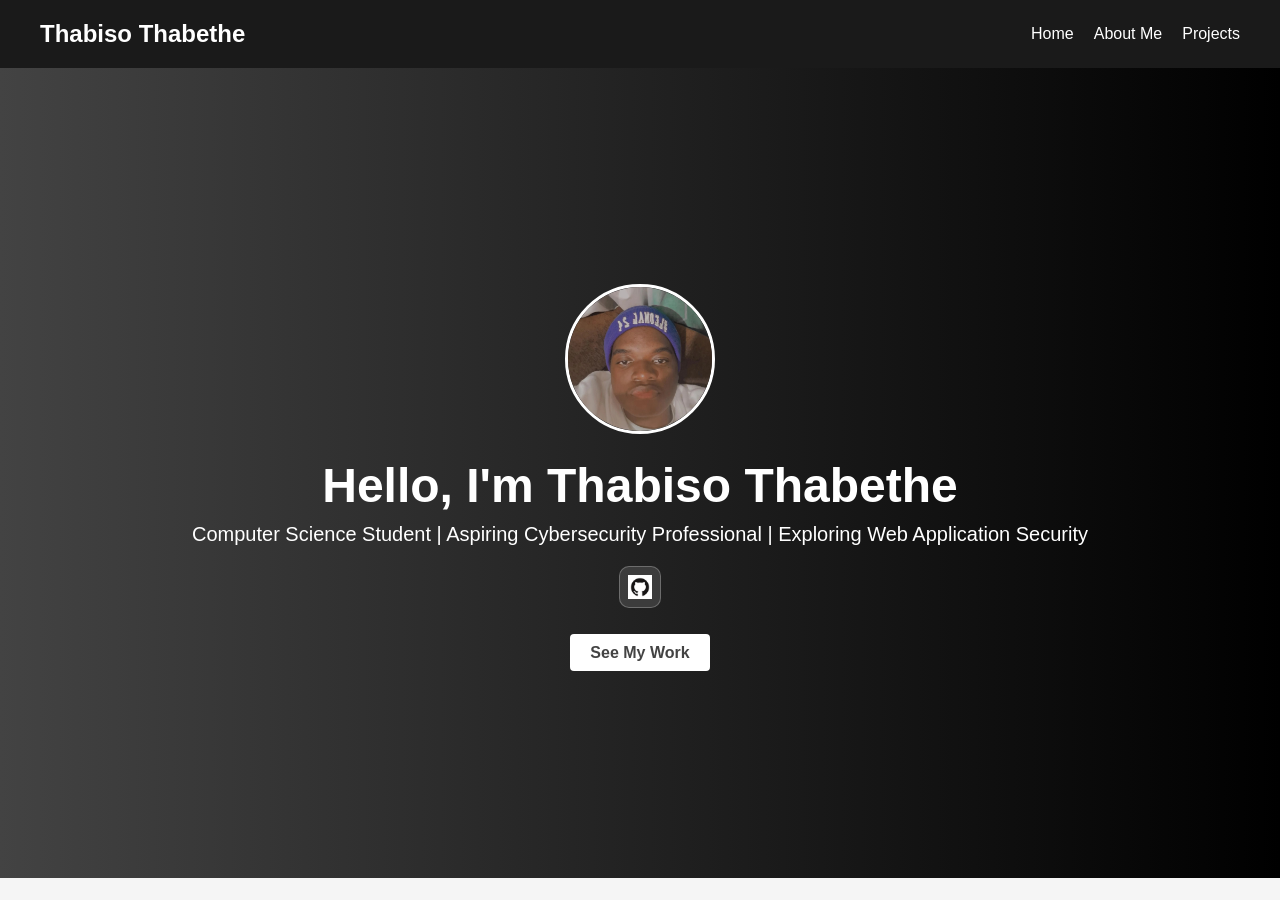
<file: index.html>
<!DOCTYPE html>
<html lang="en">
<head>
  <meta charset="UTF-8" />
  <meta name="viewport" content="width=device-width, initial-scale=1.0"/>
  <title>Thabiso's Portfolio</title>
  <link rel="stylesheet" href="CSS.css" />
</head>
<body>

<header>
  <nav>
    <div class="logo"> 
   <a href="index.html" style="text-decoration: none; color: inherit;">Thabiso Thabethe</a></div>
    <ul class="nav-links">
      <li><a href="index.html">Home</a></li>
      <li><a href="About Me.html">About Me</a></li>
      <li><a href="My Projects.html">Projects</a></li>
    </ul>
  </nav>
</header>

<section class="hero">
  <div class="hero-content">

    <img src="Images/WhatsApp Image 2026-01-14 at 22.33.39.jpeg"
         alt="Thabiso Thabethe Profile Picture"
         class="profile-pic">

    <h1>Hello, I'm Thabiso Thabethe</h1>
    <p>Computer Science Student | Aspiring Cybersecurity Professional | Exploring Web Application Security</p>

    <div class="social-buttons">
      <a class="icon-btn" href="https://github.com/Thabiso67" target="_blank" rel="noopener">
        <img src="Images/GitHub-Logo.png" alt="GitHub" class="social-icon-small">
      </a>

    </div>

    <br><br>

    <a href="My Projects.html" class="btn">See My Work</a>

  </div>
</section>

</body>
</html>
</file>
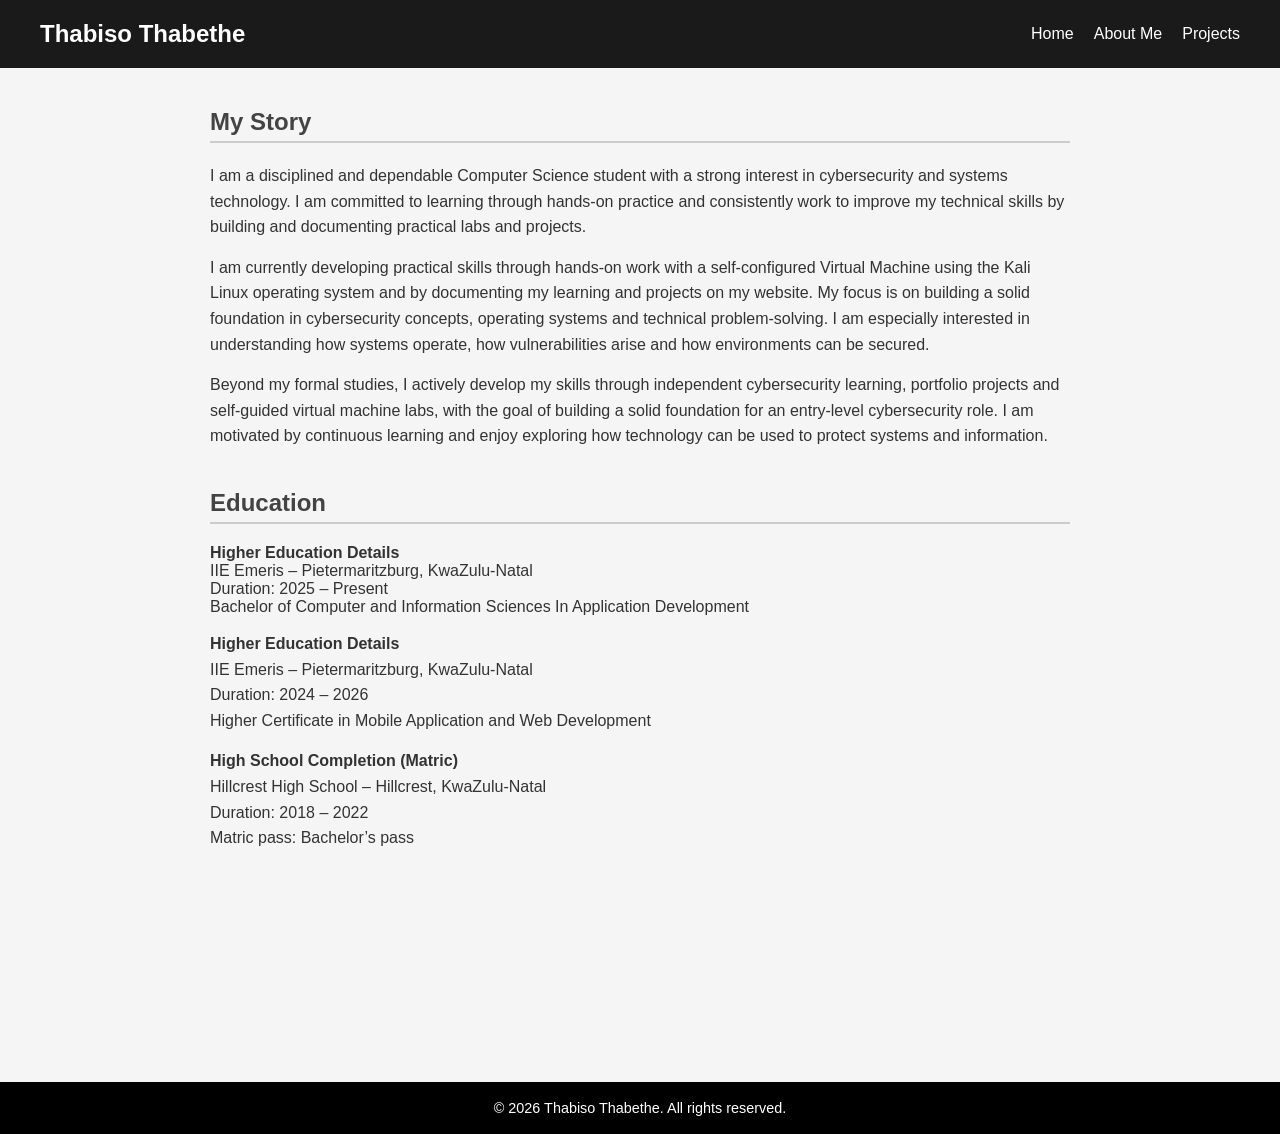
<file: About Me.html>
<!DOCTYPE html>
<html lang="en">
<head>
  <meta charset="UTF-8" />
  <meta name="viewport" content="width=device-width, initial-scale=1.0"/>
  <title>About - Thabiso</title>
  <link rel="stylesheet" href="CSS.css" />
  <link rel="stylesheet" href="https://cdn.jsdelivr.net/npm/aos@2.3.4/dist/aos.css" />
</head>
<body>

<header>
  <nav>
    <div class="logo"> 
   <a href="index.html" style="text-decoration: none; color: inherit;">Thabiso Thabethe</a></div>
    <ul class="nav-links">
      <li><a href="index.html">Home</a></li>
      <li><a href="About Me.html">About Me</a></li>
      <li><a href="My Projects.html">Projects</a></li>
    </ul>
  </nav>
</header>

<main class="page">

  <section class="about-section" data-aos="fade-up" data-aos-duration="1000">
    <h2>My Story</h2>

    <p>
      I am a disciplined and dependable Computer Science student with a strong interest in cybersecurity and systems technology.
      I am committed to learning through hands-on practice and consistently work to improve my technical skills by building
      and documenting practical labs and projects.
    </p>

    <p>
      I am currently developing practical skills through hands-on work with a self-configured Virtual Machine using the
      Kali Linux operating system and by documenting my learning and projects on my website.
      My focus is on building a solid foundation in cybersecurity concepts, operating systems and technical problem-solving.
      I am especially interested in understanding how systems operate, how vulnerabilities arise and how environments can be secured.
    </p>

    <p>
      Beyond my formal studies, I actively develop my skills through independent cybersecurity learning, portfolio projects
      and self-guided virtual machine labs, with the goal of building a solid foundation for an entry-level cybersecurity role.
      I am motivated by continuous learning and enjoy exploring how technology can be used to protect systems and information.
    </p>
  </section>

  <section class="about-section" data-aos="fade-up" data-aos-duration="1000">
    <h2>Education</h2>
   <strong>Higher Education Details</strong><br>
      IIE Emeris – Pietermaritzburg, KwaZulu-Natal<br>
      Duration: 2025 – Present<br>
      Bachelor of Computer and Information Sciences In Application Development
    </p>
   <p>
    <strong>Higher Education Details</strong><br>
      IIE Emeris – Pietermaritzburg, KwaZulu-Natal<br>
      Duration: 2024 – 2026<br>
      Higher Certificate in Mobile Application and Web Development
    </p>
        <p>
      <strong>High School Completion (Matric)</strong><br>
      Hillcrest High School – Hillcrest, KwaZulu-Natal<br>
      Duration: 2018 – 2022<br>
      Matric pass: Bachelor’s pass
    </p>
  </section>

  <section class="skills-section" data-aos="fade-up" data-aos-duration="1000" data-aos-delay="200">
    <h2>Technical Skills</h2>

    <div class="skills-grid">
      <div class="skill-item">GitHub</div>
      <div class="skill-item">HTML</div>
      <div class="skill-item">CSS</div>
      <div class="skill-item">JavaScript</div>
      <div class="skill-item">Linux</div>
      <div class="skill-item">Virtualisation</div>
    </div>
  </section>

</main>

<footer class="site-footer">
  <p>© <span id="year"></span> Thabiso Thabethe. All rights reserved.</p>
</footer>

<script src="https://cdn.jsdelivr.net/npm/aos@2.3.4/dist/aos.js"></script>
<script>
  AOS.init();
  document.getElementById("year").textContent = new Date().getFullYear();
</script>

</body>
</html>
</file>
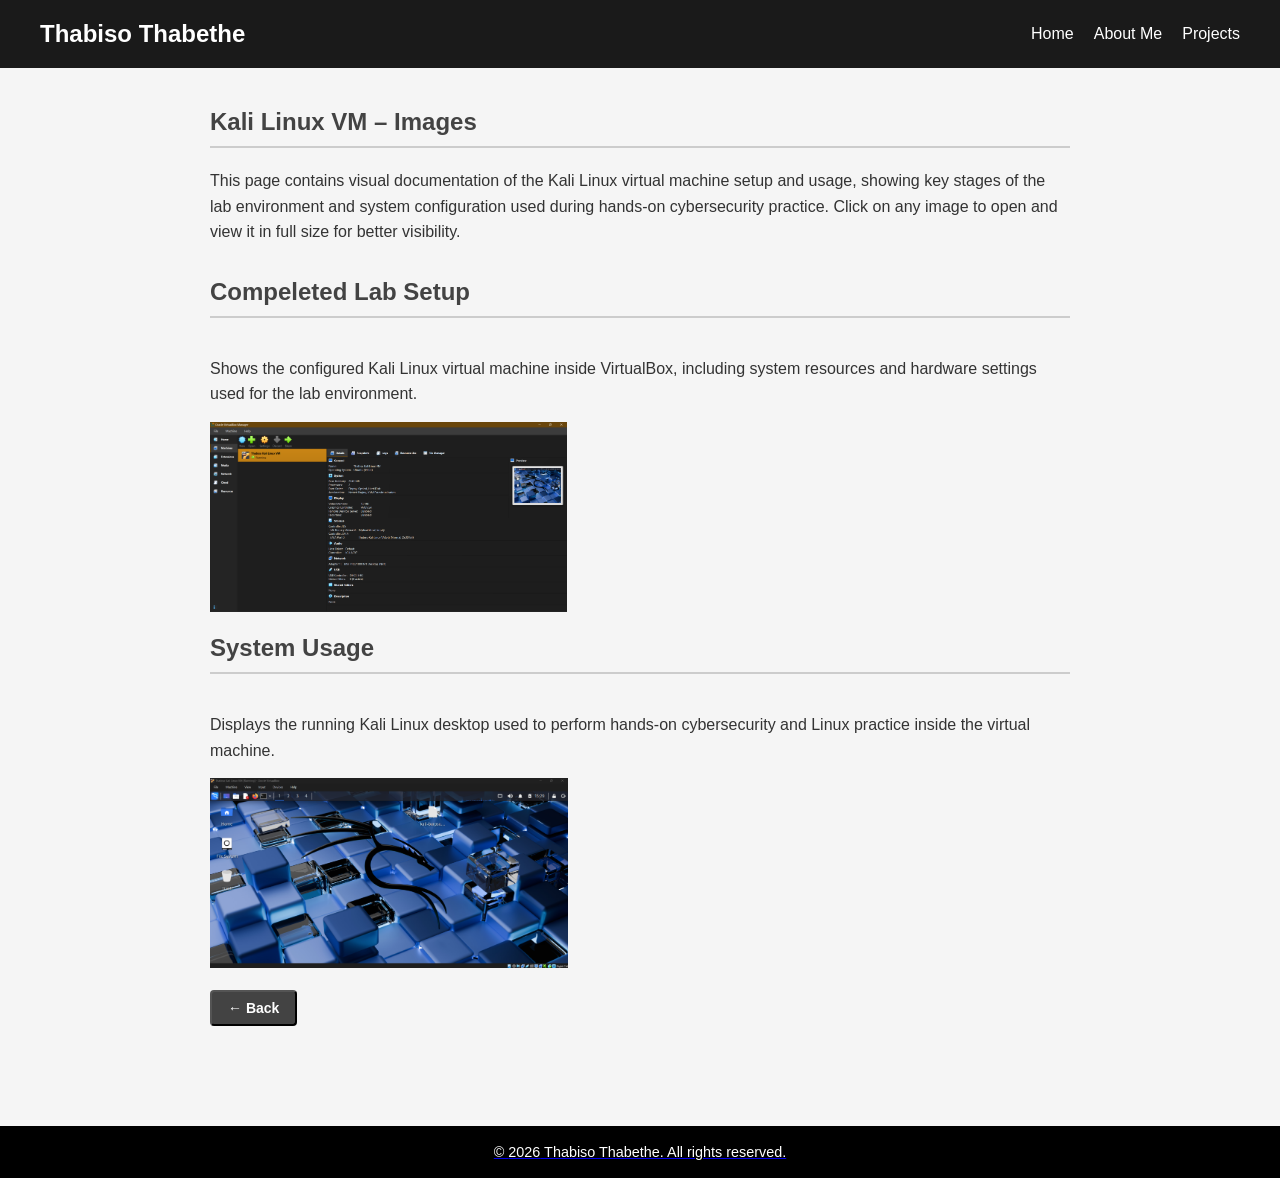
<file: Kali Linux Img.html>
<!DOCTYPE html>
<html lang="en">
<head>
  <meta charset="UTF-8">
  <title>Kali VM Images</title>
  <link rel="stylesheet" href="CSS.css">
</head>
<body>
<header>
  <nav>
    <div class="logo"> 
    <a href="index.html" style="text-decoration: none; color: inherit;">Thabiso Thabethe</a></div>
    <ul class="nav-links">
      <li><a href="index.html">Home</a></li>
      <li><a href="About Me.html">About Me</a></li>
      <li><a href="My Projects.html">Projects</a></li>
    </ul>
  </nav>
</header>

<main class="page">

  <section class="media-section">
    <h1>Kali Linux VM – Images</h1>
    <p>
      This page contains visual documentation of the Kali Linux virtual machine setup and usage,
      showing key stages of the lab environment and system configuration used during hands-on cybersecurity practice.
      Click on any image to open and view it in full size for better visibility.
    </p>
  </section>

  <section class="media-section">
    <br>
    <h1>Compeleted Lab Setup</h1>
    <br>
    <div class="media-grid">
        <p>Shows the configured Kali Linux virtual machine inside VirtualBox,
           including system resources and hardware settings used for the lab environment.</p>
        <a href="Images/Installed Kali Linux Virtual Machine.png" target="_blank">
        <img src="Images/Installed Kali Linux Virtual Machine.png" height="190" alt="Kali Linux desktop">
        </a>
    </div>
  </section>
<br>
  <section class="media-section">
    <h1>System Usage</h1>
<br>
    <div class="media-grid">
        <p>Displays the running Kali Linux desktop
           used to perform hands-on cybersecurity and Linux practice inside the virtual machine.</p>
        <a href="Images/Kali Linux Desktop.png" target="_blank">
        <img src="Images/Kali Linux Desktop.png" height="190" alt="Kali Linux desktop">
    </div>
  </section>
<br>
  <div class="media-footer">
    <button type="button" class="btn-small" onclick="goBack()">← Back</button>
  </div>

</main>

<script>
  function goBack() {
    window.location.href = "Kali Linux.html";
  }
</script>
<footer class="site-footer">
  <p>© <span id="year"></span> Thabiso Thabethe. All rights reserved.</p>
</footer>

<script src="https://cdn.jsdelivr.net/npm/aos@2.3.4/dist/aos.js"></script>
<script>
  AOS.init();
  document.getElementById("year").textContent = new Date().getFullYear();
</script>
</body>
</html>
</file>
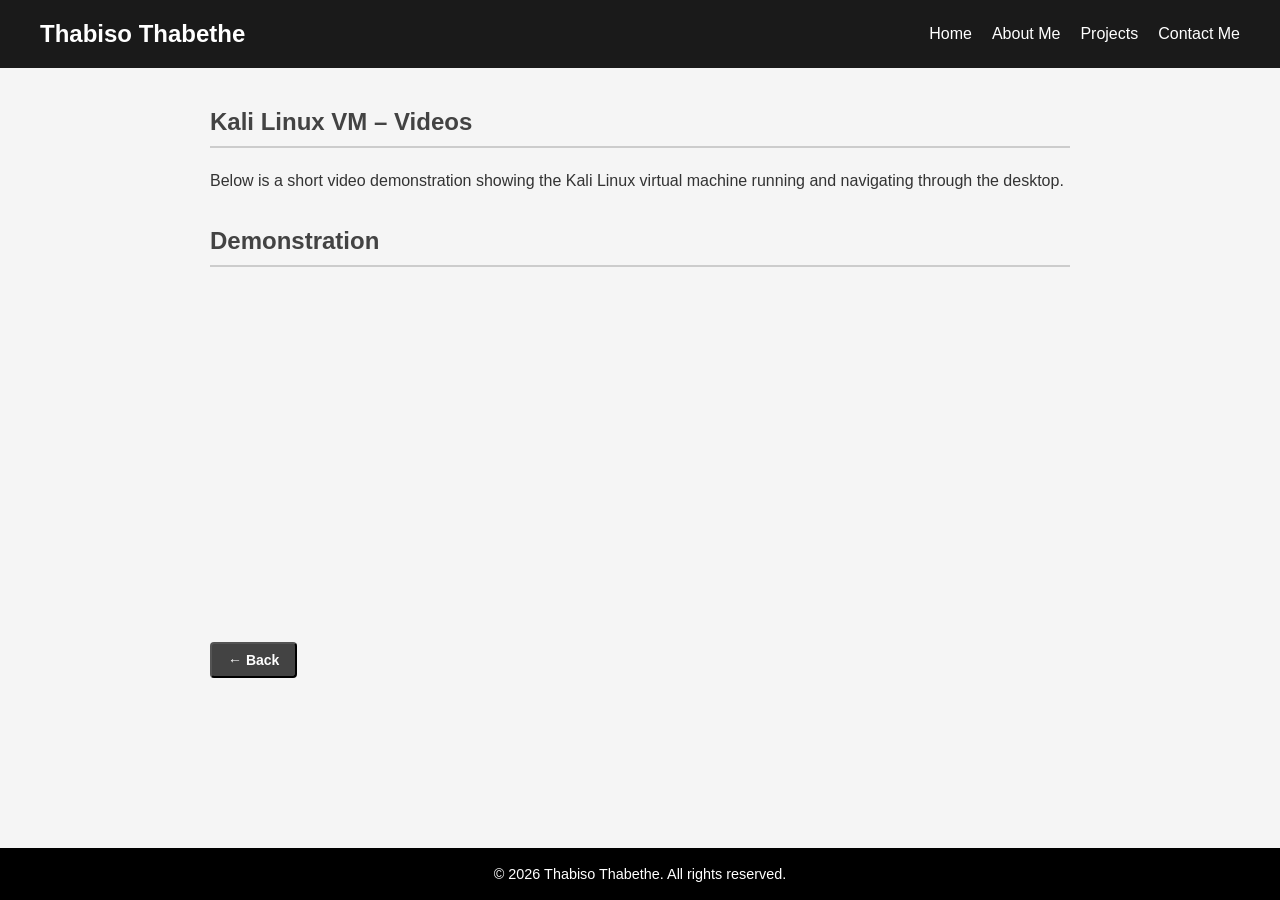
<file: Kali Linux Vid.html>
<!DOCTYPE html>
<html lang="en">
<head>
  <meta charset="UTF-8">
  <title>Kali VM Videos</title>
  <link rel="stylesheet" href="CSS.css">
</head>
<body>
<header>
  <nav>
    <div class="logo"> 
    <a href="index.html" style="text-decoration: none; color: inherit;">Thabiso Thabethe</a></div>
    <ul class="nav-links">
      <li><a href="index.html">Home</a></li>
      <li><a href="About Me.html">About Me</a></li>
      <li><a href="My Projects.html">Projects</a></li>
      <li><a href="Contact Me.html">Contact Me</a></li>
    </ul>
  </nav>
</header>
<main class="page">

  <section class="media-header">
    <h1>Kali Linux VM – Videos</h1>
    <p>
      Below is a short video demonstration showing the Kali Linux virtual machine
      running and navigating through the desktop.
    </p>
  </section>
<br>
  <section class="media-section">
    <h1>Demonstration</h1>
    <br>
    <div class="media-grid">
       <iframe
  width="100%"
  height="315"
  src="https://www.youtube.com/embed/-bs7JdLHCJQ"
  title="Kali Linux VM Lab"
  frameborder="0"
  allowfullscreen>
</iframe>

    </div>
  </section>
  <br>
  <div class="media-footer">
    <button type="button" class="btn-small" onclick="goBack()">← Back</button>
  </div>

</main>

<script>
  function goBack() {
    window.location.href = "Kali Linux.html";
  }
</script>
<footer class="site-footer">
  <p>© <span id="year"></span> Thabiso Thabethe. All rights reserved.</p>
</footer>

<script src="https://cdn.jsdelivr.net/npm/aos@2.3.4/dist/aos.js"></script>
<script>
  AOS.init();
  document.getElementById("year").textContent = new Date().getFullYear();
</script>
</body>
</html>
</file>
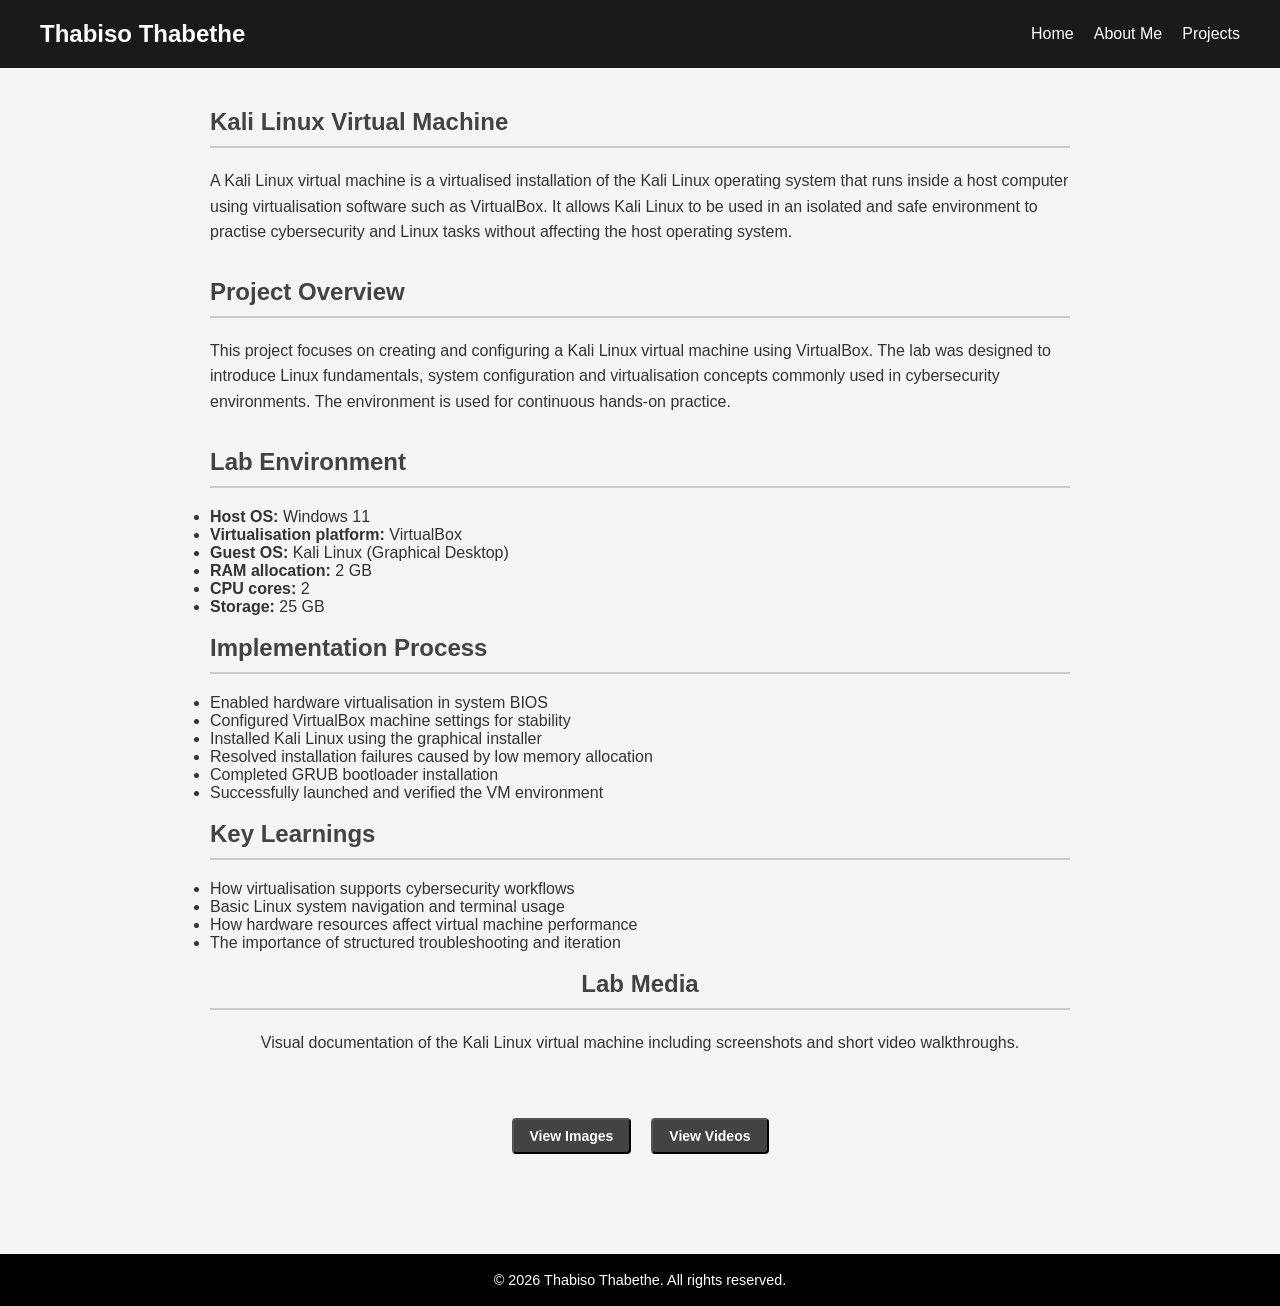
<file: Kali Linux.html>
<!DOCTYPE html>
<html lang="en">
<head>
  <meta charset="UTF-8">
  <meta name="viewport" content="width=device-width, initial-scale=1.0">
  <title>Kali Linux VM Lab | Thabiso Thabethe</title>

  <link rel="stylesheet" href="CSS.css">
  <link rel="stylesheet" href="https://cdn.jsdelivr.net/npm/aos@2.3.4/dist/aos.css">
</head>

<body>

<header>
  <nav>
    <div class="logo"> 
   <a href="index.html" style="text-decoration: none; color: inherit;">Thabiso Thabethe</a></div>
    <ul class="nav-links">
      <li><a href="index.html">Home</a></li>
      <li><a href="About Me.html">About Me</a></li>
      <li><a href="My Projects.html">Projects</a></li>
    </ul>
  </nav>
</header>

<main class="page">

  <section class="project-hero">
    <h1>Kali Linux Virtual Machine</h1>
    <p>
      A Kali Linux virtual machine is a virtualised installation of the Kali Linux operating system
      that runs inside a host computer using virtualisation software such as VirtualBox.
      It allows Kali Linux to be used in an isolated and safe environment to practise cybersecurity
      and Linux tasks without affecting the host operating system.
    </p>
  </section>

  <br>

  <section class="project-section">
    <h1>Project Overview</h1>
    <p>
      This project focuses on creating and configuring a Kali Linux virtual machine using VirtualBox.
      The lab was designed to introduce Linux fundamentals, system configuration and virtualisation
      concepts commonly used in cybersecurity environments.
      The environment is used for continuous hands-on practice.
    </p>
  </section>

  <br>

  <section class="project-section">
    <h1>Lab Environment</h1>
    <ul class="project-list">
      <li><strong>Host OS:</strong> Windows 11</li>
      <li><strong>Virtualisation platform:</strong> VirtualBox</li>
      <li><strong>Guest OS:</strong> Kali Linux (Graphical Desktop)</li>
      <li><strong>RAM allocation:</strong> 2 GB</li>
      <li><strong>CPU cores:</strong> 2</li>
      <li><strong>Storage:</strong> 25 GB</li>
    </ul>
  </section>

  <br>

  <section class="project-section">
    <h1>Implementation Process</h1>
    <ul class="project-list">
      <li>Enabled hardware virtualisation in system BIOS</li>
      <li>Configured VirtualBox machine settings for stability</li>
      <li>Installed Kali Linux using the graphical installer</li>
      <li>Resolved installation failures caused by low memory allocation</li>
      <li>Completed GRUB bootloader installation</li>
      <li>Successfully launched and verified the VM environment</li>
    </ul>
  </section>

  <br>

  <section class="project-section">
    <h1>Key Learnings</h1>
    <ul class="project-list">
      <li>How virtualisation supports cybersecurity workflows</li>
      <li>Basic Linux system navigation and terminal usage</li>
      <li>How hardware resources affect virtual machine performance</li>
      <li>The importance of structured troubleshooting and iteration</li>
    </ul>
  </section>

  <br>

  <section class="project-section media-links">
    <h1>Lab Media</h1>
    <p>
      Visual documentation of the Kali Linux virtual machine including screenshots and short
      video walkthroughs.
    </p>

    <br>

    <div class="media-buttons">
      <button class="btn-small" onclick="openImages()">View Images</button>
      <button class="btn-small" onclick="openVideos()">View Videos</button>
    </div>
  </section>

</main>

<script src="https://cdn.jsdelivr.net/npm/aos@2.3.4/dist/aos.js"></script>
<script>
  AOS.init();

  function openImages() {
    window.location.href = "Kali Linux Img.html";
  }

  function openVideos() {
    window.location.href = "Kali Linux Vid.html";
  }
</script>
<footer class="site-footer">
  <p>© <span id="year"></span> Thabiso Thabethe. All rights reserved.</p>
</footer>

<script src="https://cdn.jsdelivr.net/npm/aos@2.3.4/dist/aos.js"></script>
<script>
  AOS.init();
  document.getElementById("year").textContent = new Date().getFullYear();
</script>
</body>
</html>
</file>
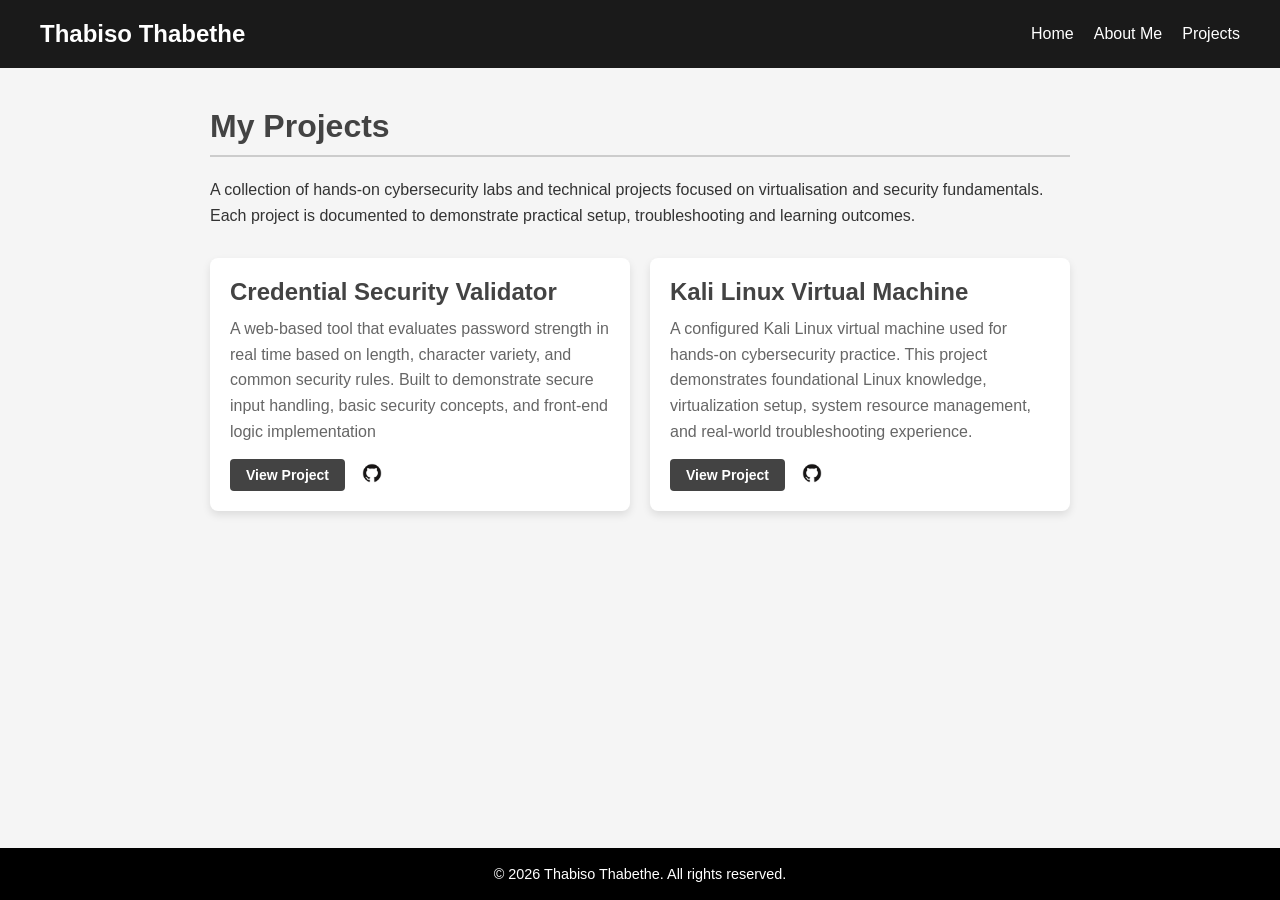
<file: My Projects.html>
<!DOCTYPE html>
<html lang="en">
<head>
  <meta charset="UTF-8" />
  <meta name="viewport" content="width=device-width, initial-scale=1.0"/>
  <title>Projects - Thabiso</title>
  <link rel="stylesheet" href="CSS.css" />
</head>
<body>
  <header>
    <nav>
      <div class="logo"> 
       <a href="index.html" style="text-decoration: none; color: inherit;">Thabiso Thabethe</a></div>
      <ul class="nav-links">
        <li><a href="index.html">Home</a></li>
        <li><a href="About Me.html">About Me</a></li>
        <li><a href="My Projects.html">Projects</a></li>
      </ul>
    </nav>
  </header>

  <main class="page">
    <h1>My Projects</h1>
    <p>A collection of hands-on cybersecurity labs and technical projects focused on virtualisation and security fundamentals.
       Each project is documented to demonstrate practical setup, troubleshooting and learning outcomes.</p>
    <div class="projects-grid">
<div class="project-card">
        <h2>Credential Security Validator</h2>
        <p>A web-based tool that evaluates password strength in real time based on length,
           character variety, and common security rules.
           Built to demonstrate secure input handling,
           basic security concepts,
           and front-end logic implementation</p>
        <div class="project-links">
          <a href="https://thabiso67.github.io/Credential-Security-Validator/" class="btn-small">View Project</a>
          <a href="https://github.com/Thabiso67" target="_blank">
            <img src="Images/GitHub-Logo.png" alt="GitHub" class="social-icon-small" />
          </a>
        </div>
      </div>
      <div class="project-card">
        <h2>Kali Linux Virtual Machine</h2>
        <p>A configured Kali Linux virtual machine used for hands-on cybersecurity practice. 
           This project demonstrates foundational Linux knowledge, virtualization setup,
           system resource management,
           and real-world troubleshooting experience.</p>
        <div class="project-links">
          <a href="Kali Linux.html" class="btn-small">View Project</a>
          <a href="https://github.com/Thabiso67" target="_blank">
            <img src="Images/GitHub-Logo.png" alt="GitHub" class="social-icon-small" />
          </a>
      </div>
    </div>
    
  </main>
  <footer class="site-footer">
  <p>© <span id="year"></span> Thabiso Thabethe. All rights reserved.</p>
</footer>
<script>
  document.getElementById("year").textContent = new Date().getFullYear();
</script>
</body>

</html>
</file>
<file: CSS.css>
* {
  margin: 0;
  padding: 0;
  box-sizing: border-box;
  font-family: 'Segoe UI', Tahoma, Geneva, Verdana, sans-serif;
}

body {
  background-color: #f5f5f5;
  color: #333;
}

/* ================= HEADER & NAV ================= */

header {
  background-color: #1a1a1a;
  padding: 20px 40px;
  color: white;
}

nav,
.navbar {
  display: flex;
  justify-content: space-between;
  align-items: center;
  flex-wrap: wrap;
}

.logo {
  font-size: 24px;
  font-weight: bold;
}

.nav-links {
  list-style: none;
  display: flex;
  gap: 20px;
}

.nav-links li a {
  text-decoration: none;
  color: white;
  transition: color 0.3s;
}

.nav-links li a:hover {
  color: #cccccc;
}

.nav-container {
  display: flex;
  flex-direction: column;
  align-items: flex-end;
}

.social-icon {
  width: 28px;
  height: 28px;
  margin-top: 10px;
  transition: transform 0.3s;
}

.social-icon:hover {
  transform: scale(1.1);
}

/* ================= HERO ================= */

.hero {
  height: 90vh;
  display: flex;
  align-items: center;
  justify-content: center;
  background: linear-gradient(to right, #434343, #000000);
  color: white;
  text-align: center;
  padding: 0 20px;
}

.hero h1 {
  color: white;
  font-size: 48px;
  margin-bottom: 10px;
}

.hero p {
  font-size: 20px;
  margin-bottom: 20px;
}

.profile-pic {
  width: 150px;
  height: 150px;
  border-radius: 50%;
  object-fit: cover;
  margin-bottom: 20px;
  border: 3px solid white;
}

.btn {
  padding: 10px 20px;
  background-color: white;
  color: #434343;
  text-decoration: none;
  border-radius: 4px;
  font-weight: bold;
  transition: background-color 0.3s, color 0.3s;
}

.btn:hover {
  background-color: #434343;
  color: white;
}

/* ================= PAGE ================= */

.page {
  padding: 40px 20px;
  max-width: 900px;
  margin: 0 auto;
  min-height: 80vh;
}

.page h1 {
  color: #434343;
  margin-bottom: 20px;
  border-bottom: 2px solid #cccccc;
  padding-bottom: 10px;
}

.page p {
  line-height: 1.6;
  margin-bottom: 15px;
}

/* ================= PROJECTS ================= */

.projects-grid {
  display: grid;
  grid-template-columns: repeat(auto-fit, minmax(300px, 1fr));
  gap: 20px;
  margin-top: 30px;
}

.project-card {
  background-color: white;
  border-radius: 8px;
  box-shadow: 0 4px 8px rgba(0, 0, 0, 0.1);
  padding: 20px;
  transition: transform 0.3s;
}

.project-card:hover {
  transform: translateY(-5px);
  box-shadow: 0 6px 12px rgba(0, 0, 0, 0.15);
}

.project-card h2 {
  color: #434343;
  margin-bottom: 10px;
}

.project-card p {
  font-size: 16px;
  color: #666;
  margin-bottom: 15px;
}

.project-links {
  display: flex;
  align-items: center;
  gap: 15px;
  margin-top: 15px;
}

.btn-small {
  padding: 8px 16px;
  background-color: #434343;
  color: white;
  text-decoration: none;
  border-radius: 4px;
  font-weight: bold;
  font-size: 14px;
  transition: background-color 0.3s;
}

.btn-small:hover {
  background-color: #000000;
}

/* ================= ICON BUTTONS ================= */

.icon-btn {
  width: 42px;
  height: 42px;
  display: inline-flex;
  align-items: center;
  justify-content: center;
  border-radius: 10px;
  background-color: rgba(255, 255, 255, 0.12);
  border: 1px solid rgba(255, 255, 255, 0.25);
  transition: transform 0.2s ease, background-color 0.2s ease;
}

.icon-btn:hover {
  background-color: rgba(255, 255, 255, 0.22);
  transform: translateY(-2px);
}

.social-icon-small {
  width: 24px;
  height: 24px;
  transition: transform 0.3s;
}

.social-icon-small:hover {
  transform: scale(1.1);
}

/* ================= ABOUT / SKILLS ================= */

.about-section {
  margin-bottom: 40px;
}

.about-section h2,
.skills-section h2 {
  color: #434343;
  border-bottom: 2px solid #cccccc;
  padding-bottom: 5px;
  margin-bottom: 20px;
}

.skills-grid {
  display: flex;
  flex-wrap: wrap;
  gap: 10px;
}

.skill-item {
  background-color: #f0f0f0;
  color: #434343;
  padding: 8px 15px;
  border-radius: 20px;
  font-weight: 600;
  border: 1px solid #cccccc;
  transition: background-color 0.3s;
}

.skill-item:hover {
  background-color: #434343;
  color: white;
}

/* ================= MEDIA PAGES ================= */

.media-links {
  text-align: center;
}

.media-buttons {
  margin-top: 30px;
  display: flex;
  justify-content: center;
  gap: 20px;
  flex-wrap: wrap;
}

.media-btn {
  padding: 14px 26px;
  text-decoration: none;
  background-color: #111;
  color: #fff;
  border-radius: 8px;
  font-weight: 500;
  transition: transform 0.2s ease, background-color 0.2s ease;
}

.media-btn:hover {
  background-color: #333;
  transform: translateY(-3px);
}

.back-btn {
  margin-top: 50px;
  padding: 12px 22px;
  background-color: #eee;
  border: none;
  border-radius: 6px;
  cursor: pointer;
  font-size: 0.95rem;
}

.back-btn:hover {
  background-color: #ddd;
}

/* ================= FOOTER ================= */

.site-footer {
  background-color: #000;
  color: #fff;
  text-align: center;
  padding: 18px 10px;
  margin-top: 60px;
  font-size: 0.9rem;

  width: 100vw;
  margin-left: calc(50% - 50vw);
}


/* ================= HAMBURGER / RESPONSIVE ================= */

.hamburger {
  display: none;
  font-size: 28px;
  cursor: pointer;
  user-select: none;
}

.menu-toggle {
  display: none;
}

@media (max-width: 768px) {

  .hamburger {
    display: block;
  }

  .nav-container {
    display: none;
    width: 100%;
    background-color: #434343;
    margin-top: 10px;
    padding: 10px 0;
    align-items: center;
  }

  .menu-toggle:checked + .hamburger + .nav-container {
    display: flex;
  }

  .nav-links {
    flex-direction: column;
    gap: 10px;
  }

  .nav-links li {
    text-align: center;
  }

  .social-icon {
    margin-top: 15px;
  }

}
</file>
